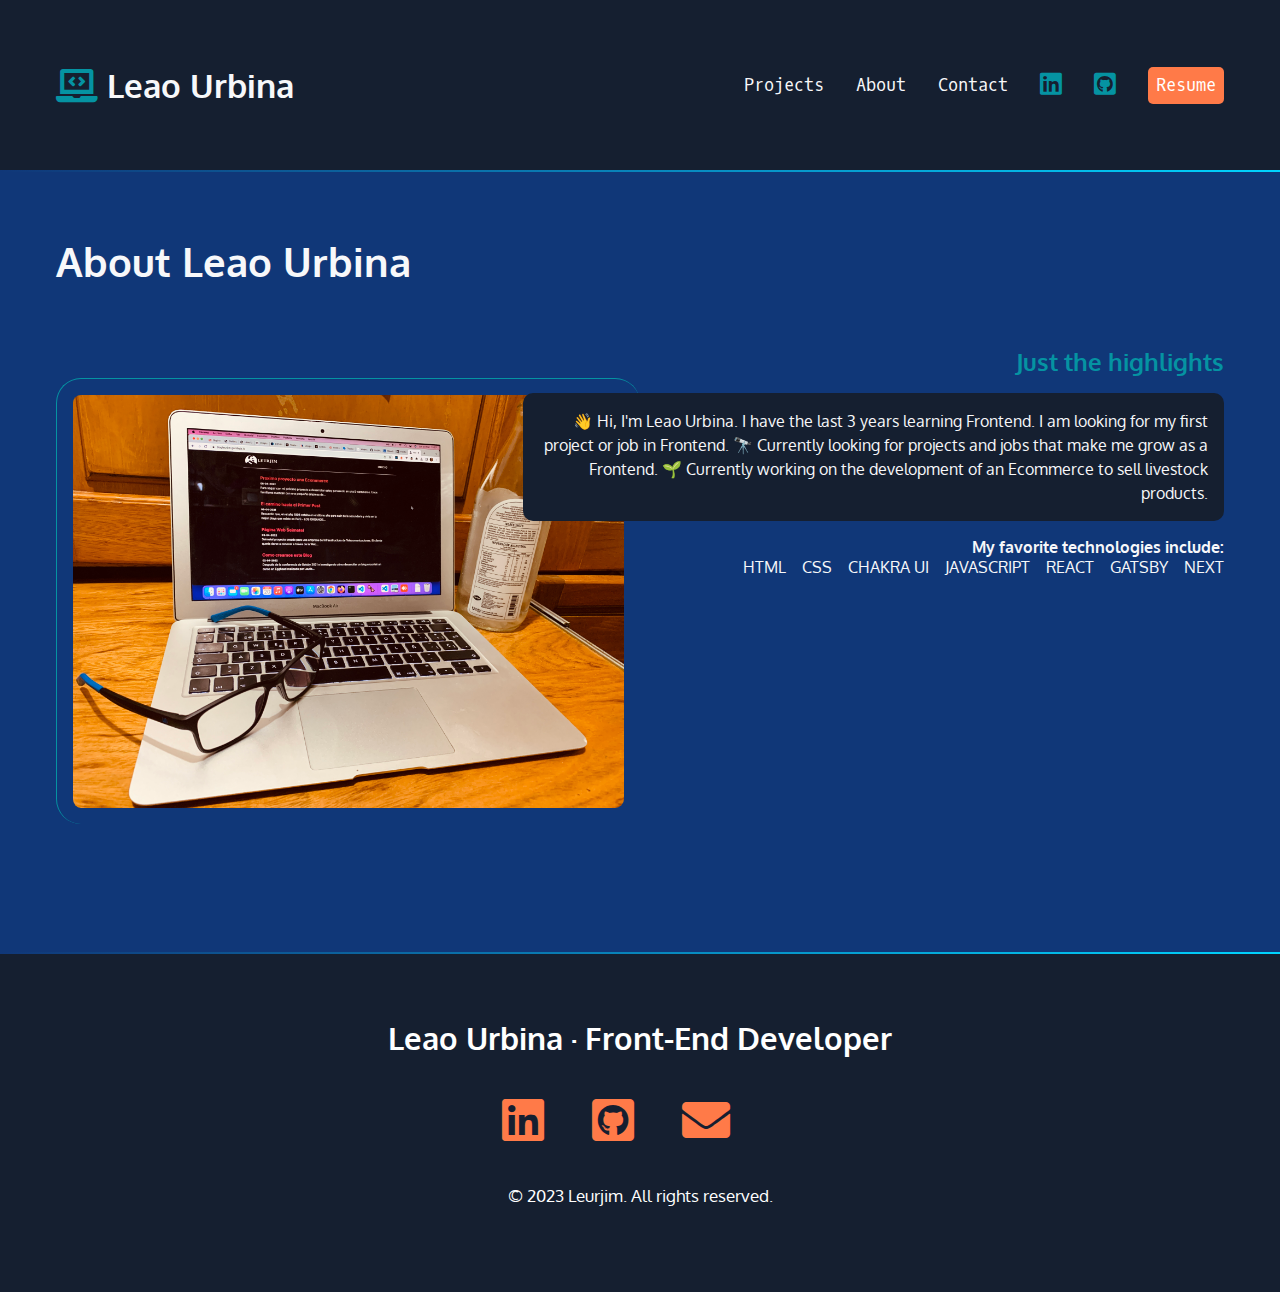
<file: about.html>
<!DOCTYPE html>
<html lang="en">
<head>
    <meta charset="UTF-8">
    <meta http-equiv="X-UA-Compatible" content="IE=edge">
    <meta name="viewport" content="width=device-width, initial-scale=1.0">
    <link rel="preconnect" href="https://fonts.googleapis.com" />
    <link rel="preconnect" href="https://fonts.gstatic.com" crossorigin />
    <link href="https://fonts.googleapis.com/css2?family=Oxygen&family=Oxygen+Mono&display=swap" rel="stylesheet" />
    <link href="https://cdnjs.cloudflare.com/ajax/libs/font-awesome/5.15.4/css/all.min.css" rel="stylesheet" />
    <link rel="stylesheet" href="css/style.css">
    <title>Document</title>
</head>
<body>
    <nav>
        <ul>
          <li>
            <h1>
              <a href="index.html">
                <span class="fas fa-laptop-code" aria-hidden="true"></span>
                Leao Urbina
              </a>
            </h1>
          </li>
          <li><a href="index.html#projects">Projects</a></li>
          <li><a href="about.html">About</a></li>
          <li><a href="index.html#contact">Contact</a></li>
          <li>
            <a href="https://www.linkedin.com/in/leao-urbina-61738982/" target="_blank">
              <span class="fab fa-linkedin" aria-hidden="true"></span>
              <span class="sr-only">LinkedIn</span>
            </a> 
          </li>
          <li>
            <a href="https://github.com/leurjim" target="_blank">
              <span class="fab fa-github-square" aria_hidden="true"></span>
              <span class="sr-only">Github</span>
            </a>    
          </li>
          <li><a href="https://drive.google.com/file/d/1nn_KAUzaiqKB9JohiLod4JKYVt0K4IJn/view?usp=share_link" target="_blank" class="button">Resume</a></li>
        </ul>
    </nav>

    <div class="gradient"></div>
    <div class="section-dkcyan">
      <section id="projects">
        <h2>About Leao Urbina</h2>
        <article>
            <div class="text">
            <h3>Just the highlights</h3>
            <p class="dkbluebox">👋 Hi, I'm Leao Urbina. I have the last 3 years learning Frontend. I am looking for my first project or job in Frontend. 🔭 Currently looking for projects and jobs that make me grow as a Frontend. 🌱 Currently working on the development of an Ecommerce to sell livestock products.</p>
            <h4>My favorite technologies include:</h4>
            <ul>
                <li>HTML</li>
                <li>CSS</li>
                <li>CHAKRA UI</li>
                <li>JAVASCRIPT</li>
                <li>REACT</li>
                <li>GATSBY</li>
                <li>NEXT</li>
            </ul>
            </div>    
            <img src="img/about.jpg" alt="Escritorio." />
        </article>
      </section>
    </div>

    <div class="gradient"></div>
    <footer>
        <h2>Leao Urbina &middot; Front-End Developer</h2>
        <ul>
        <li>
            <a href="https://www.linkedin.com/in/leao-urbina-61738982/" target="_blank">
            <span class="fab fa-linkedin" aria-hidden="true"></span>
            <span class="sr-only">LinkedIn</span>
            </a>
        </li>
        <li>
            <a href="https://github.com/leurjim" target="_blank">
            <span class="fab fa-github-square" aria_hidden="true"></span>
            <span class="sr-only">Github</span>
            </a>
        </li>
        <li>
            <a href="mailto:leao.urbina@gmail.com">
            <span class="fas fa-envelope" aria_hidden="true"></span>
            <span class="sr-only">Email</span>
            <a/> 
        </li>
        </ul>
        <p><small>&copy; 2023 Leurjim. All rights reserved.</small></p>
    </footer>
</body>
</html>
</file>
<file: css/style.css>
/* variables declared here - these are the colors for our pages, as well as the font stacks and sizes. */
:root {
    --black: #171321;
    --dkblue: #151F30;
    --blue: #103778;
    --dkcyan: #0593A2;
    --orange: #FF7A48;
    --red: #E3371E;
    --white: #f7f8fa;
    --font-size: 1.3rem;
    --mono: "Oxygen mono", monospace;
    --sans: Oxygen, sans-serif;
}
/* border box model: https://css-tricks.com/box-sizing/ */
html {
    box-sizing: border-box;
}
*,
*::before,
*::after {
    box-sizing: inherit;
}
body {
  padding: 0;
  margin: 0;
  font-family: var(--sans);
  background-color: var(--dkblue);
  color: var(--white);
  font-size: var(--font-size);
}
h1, h2, h3 {
  margin: 0;
}
a {
  color: var(--orange);
}
a:hover {
  color: var(--red);
  text-decoration: none;
}
img {
  width: 100%;
}
/* background color divs */
.section-plum {
  background-color: var(--red);
}
.section-dkcyan {
  background-color: var(--blue);
}
.gradient {
    background: linear-gradient(90deg, rgba(255,122,72,1) 0%, rgba(16,55,120,1) 0%, rgba(0,212,255,1) 100%);
    height: 2px;
}

/* intro styles */

#intro {
  padding: 4rem 1rem 10rem 1rem;
  padding-bottom: 10rem;
  max-width: 1200px;
  margin: 0 auto;
}
#intro p {
  font-size: 1rem;
  line-height: 1.5;
}
#intro .name {
  font-family: var(--mono);
  font-size: 1rem;
}
.name span {
  font-family: var(--sans);
  font-size: 4rem;
  color: var(--dkcyan);
  display: block;
  font-weight: 300;
}
#intro h2 {
  font-size: 4rem;
}

/* contact section */

#contact {
  width: 400px;
  text-align: center;
  margin: 0 auto;
  padding: 4rem 0;
}

#contact p:last-child {
  margin-top: 3rem;
}

/* navbar */
nav {
  font-family: var(--mono);
  font-size: 80%;
  padding: 4rem 1rem;
}

nav h1 a {
  font-family: var(--sans);
}
nav ul {
  margin: 0;
  padding: 0;
  list-style-type: none;
  display: flex;
  flex-flow: row wrap;
  justify-content: center;
  align-items: center;
  gap: 2rem;
}
nav li:first-child{
  flex-basis: 100%;
  text-align: center;
}
nav [class*="fa-"] {
  font-size: 150%;
  color: var(--dkcyan);
}
nav h1 [class*="fa-"] {
  font-size: 100%;
  color: var(--dkcyan);
}
nav a {
  color: var(--white);
  text-decoration: none;
  display: block;
}
nav a:hover,
nav [class*="fa-"]:hover {
  color: var(--orange);
}

.button {
  background-color: var(--orange);
  color: white;
  padding: 0.5rem;
  border-radius: 5px;
  text-decoration: none;
  font-family: var(--mono);
}
.button:hover {
  color: var(--white);
  background-color: var(--red);
}

/* projects section */

#projects {
  padding: 4rem 1rem;
}
#projects h2 {
    font-size: 2.5rem;
    margin-bottom: calc(2.5rem * 1.5);
}
#projects h3 {
  color: var(--dkcyan);
}
#projects h4 {
  font-size: 1rem;
  font-family: var(--momo);
  margin: 0;
}
.dkbluebox {
  padding: 1rem;
  border-radius: 10px;
  color: var(--white);
  background-color: var(--dkblue);
  font-size: 1rem;
  line-height: 1.5;
}
#projects ul {
  list-style-type: none;
  padding: 0;
  margin: 0;
  display: flex;
  flex-flow: row wrap;
  justify-content: flex-start;
  gap: 1rem;
  font-size: 1rem;
}
#projects img {
  margin: 2rem 0 4rem 0;
  padding: 1rem;
  border-left: 1px solid var(--dkcyan);
  border-top: 1px solid var(--dkcyan);
  border-radius: 25px;
}



/* footer section */
footer {
    text-align: center;
    padding: 4rem 0;
}

footer ul {
    list-style-type: none;
    padding: 0;
    margin: 2rem 0;
    display: flex;
    flex-flow: row wrap;
    justify-content: center;
    gap: 3rem;
    font-size: 3rem;
}
footer h2, p {
    color: white;
}

@media (min-width: 800px) {
  article {
    display: grid;
    grid-template-columns: repeat(10, 1fr);
  }
  #projects {
    max-width: 1200px;
    margin: 0 auto;
  }
  #projects img {
    grid-column: 1/6;
    grid-row: 1/2;
  }
  .text {
    grid-column: 5/11;
    grid-row: 1/2;
    order: 2;
    text-align: right;
  }
  #projects ul {
    justify-content: flex-end;
  }
  #projects .reverse .text {
    grid-column: 1/7;
    order: 2;
    text-align: left;
  }
  #projects .reverse img {
    grid-column: 6/11;
    grid-row: 1/2;
  }
  #projects .reverse ul {
    justify-content: flex-start;
  }
}

@media (min-width: 850px){
  nav {
    max-width: 1200px;
    margin: 0 auto;
  }
  nav li:first-child {
    flex-basis: auto;
    text-align: left;
    margin-right: auto;
  }
}
</file>
